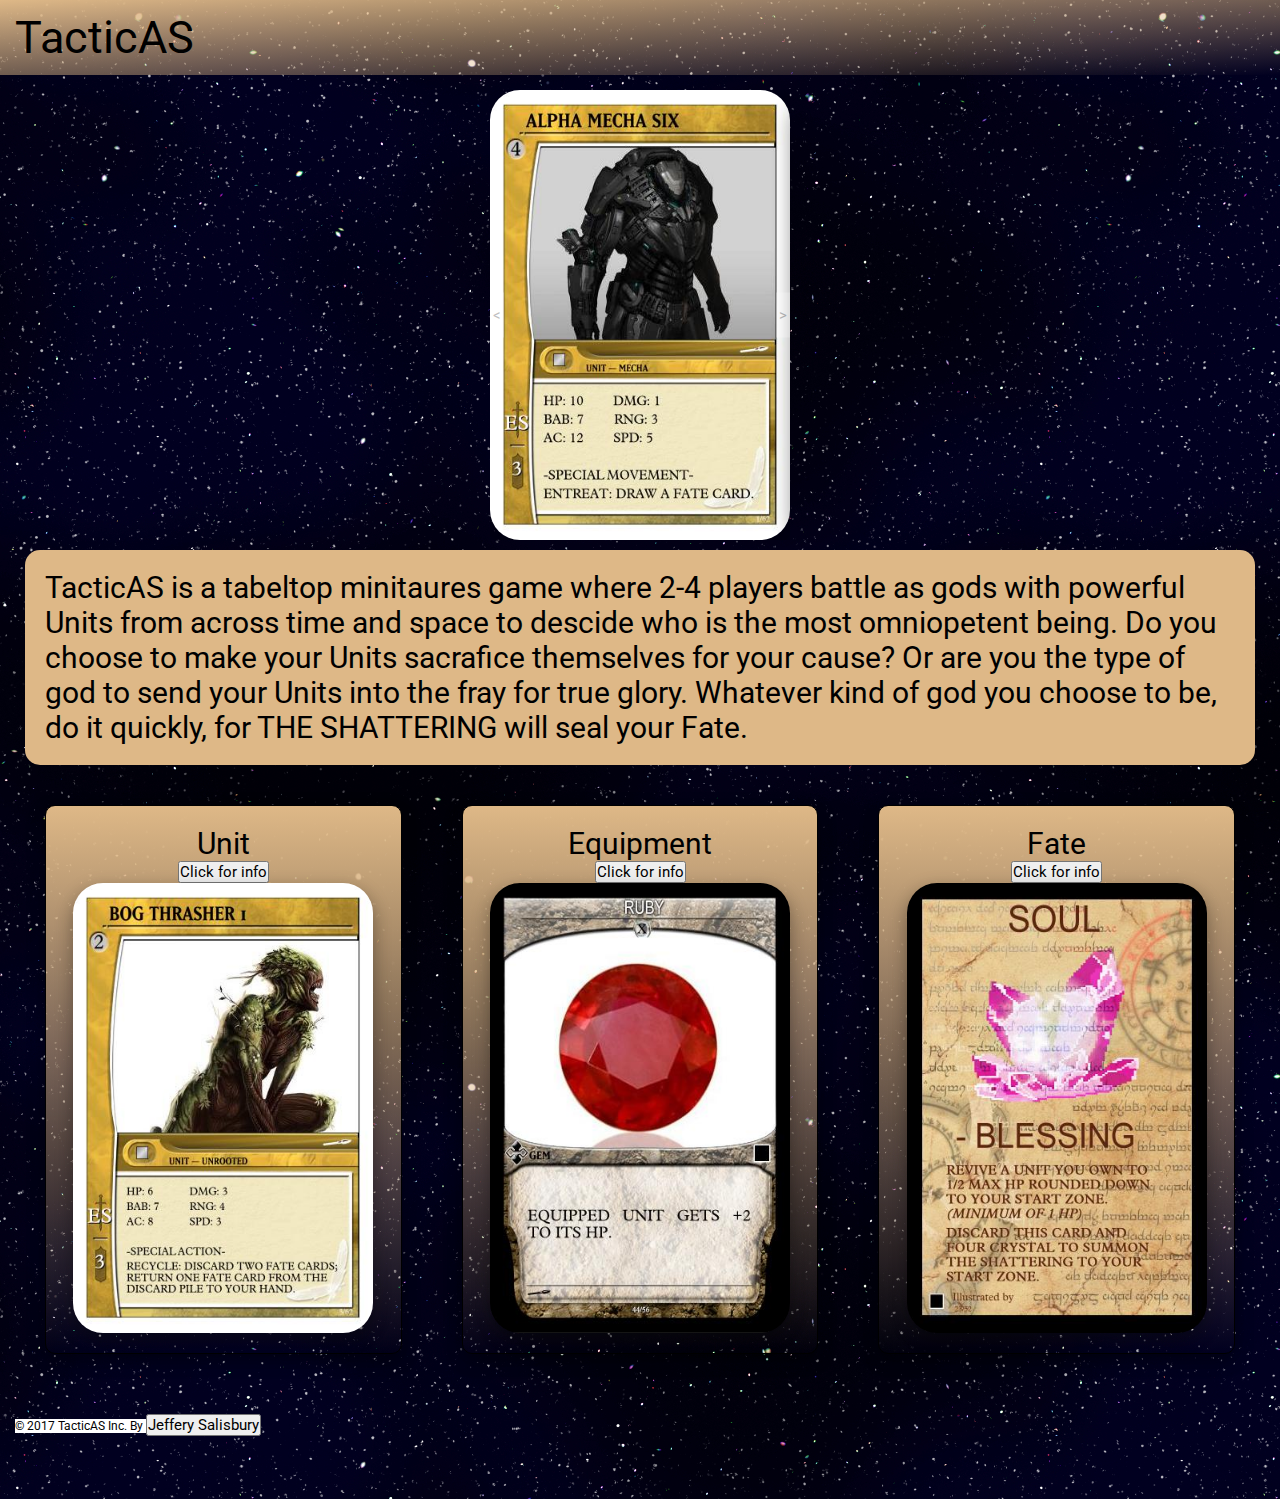
<file: game.html>
<!DOCTYPE html>
<html lang="en">

<head>
  <meta charset="UTF-8">
  <meta name="viewport" content="width=device-width, initial-scale=1.0">
  <meta http-equiv="X-UA-Compatible" content="ie=edge">
  <title>TacticAS</title>

  <link rel="stylesheet" href="./css/game_layout.css">
  <link rel="stylesheet" href="./css/game_style.css">
</head>

<body>

  <div class="container">
    <header>
      <h1>TacticAS</h1>
    </header>
    <main>
      <div class="carousel">
        <div class="inner">
          <img class="card__pic" src="images\TAS\ALPHA MECHA SIX.jpg"></img>
          <img class="card__pic" src="images\TAS\ANALYZE.jpg"></img>
          <img class="card__pic" src="images\TAS\ARACHNOMANCER.jpg"></img>
          <img class="card__pic" src="images\TAS\BOG THRASHER 1.jpg"></img>
          <img class="card__pic" src="images\TAS\BOUNTY HUNTER.jpg"></img>
          <img class="card__pic" src="images\TAS\BREAK.jpg"></img>
          <img class="card__pic" src="images\TAS\CENTURION MECHA.jpg"></img>
          <img class="card__pic" src="images\TAS\CONTROL.jpg"></img>
          <img class="card__pic" src="images\TAS\CRAWLER 1.jpg"></img>
          <img class="card__pic" src="images\TAS\CRITICAL.jpg"></img>
          <img class="card__pic" src="images\TAS\CRYSTAL.jpg"></img>
          <img class="card__pic" src="images\TAS\DIAMOND.jpg"></img>
          <img class="card__pic" src="images\TAS\DOPPELGANGER.jpg"></img>
          <img class="card__pic" src="images\TAS\DUST TO DUST.jpg"></img>
          <img class="card__pic" src="images\TAS\EMERALD.jpg"></img>
          <img class="card__pic" src="images\TAS\EMPOWER.jpg"></img>
          <img class="card__pic" src="images\TAS\FATE TO FORTUNE.jpg"></img>
          <img class="card__pic" src="images\TAS\FULLY EQUIPPED.jpg"></img>
          <img class="card__pic" src="images\TAS\FURARACHIN.jpg"></img>
          <img class="card__pic" src="images\TAS\GABLAKKO 1.jpg"></img>
          <img class="card__pic" src="images\TAS\HEALING TOUCH.jpg"></img>
          <img class="card__pic" src="images\TAS\HOUND DRIVER.jpg"></img>
          <img class="card__pic" src="images\TAS\JETPACK BLUE.jpg"></img>
          <img class="card__pic" src="images\TAS\LIFE.jpg"></img>
          <img class="card__pic" src="images\TAS\LONG SHOT.jpg"></img>
          <img class="card__pic" src="images\TAS\MARTYR.jpg"></img>
          <img class="card__pic" src="images\TAS\MUMMY LORD.jpg"></img>
          <img class="card__pic" src="images\TAS\OUTBURST.jpg"></img>
          <img class="card__pic" src="images\TAS\PACK MENTALITY.jpg"></img>
          <img class="card__pic" src="images\TAS\HOUND 1.jpg"></img>
          <img class="card__pic" src="images\TAS\QUAKE.jpg"></img>
          <img class="card__pic" src="images\TAS\RECYCLE.jpg"></img>
          <img class="card__pic" src="images\TAS\SANCTUARY .jpg"></img>
          <img class="card__pic" src="images\TAS\SAPPHIRE.jpg"></img>
          <img class="card__pic" src="images\TAS\SEANCE.jpg"></img>
          <img class="card__pic" src="images\TAS\SHIELD.jpg"></img>
          <img class="card__pic" src="images\TAS\SLAYER.jpg"></img>
          <img class="card__pic" src="images\TAS\SOULGUARD 1.jpg"></img>
          <img class="card__pic" src="images\TAS\SPECTRA.jpg"></img>
          <img class="card__pic" src="images\TAS\SPIDER BEAST 1.jpg"></img>
          <img class="card__pic" src="images\TAS\no-name.1.jpg"></img>
        </div>
        <div class="prev"></div>
        <div class="next"></div>
      </div>
      <p class="intro">TacticAS is a tabeltop minitaures game where 2-4 players battle as gods with powerful Units from across time and space to descide who is the most omniopetent being. Do you choose to make your Units sacrafice themselves for your cause? Or are you
        the type of god to send your Units into the fray for true glory. Whatever kind of god you choose to be, do it quickly, for THE SHATTERING will seal your Fate.</p>
      <div class="cards">
        <article class="card">
          <h2>Unit</h2>
          <button class="info__click">Click for info</button>
          <p class="info">A player may make a team of units with a total value of 10pts. In the upper left corner of each unit is its point value. When a team is created, each player moves their units around the board attacking other units or trying to Sacrafice 4HP
            of a units HP into the 4 different offering altars around the board. Once a player has succeeded in Sacraficing to all altars or a player has killed all enemy units that player wins.</p>
          <img class="card__pic" src="images\TAS\BOG THRASHER 1.jpg"></img>
        </article>
        <article class="card">
          <h2>Equipment</h2>
          <button class="info__click">Click for info</button>
          <p class="info">Each unit has a number of Equipment Slots(ES). On the Bog Thrasher, the number of Equipment Slots(ES) is 3. Each piece of equipment takes up a certain number of Equipment Slots. The RUBY equipment takes up 1 Equipment Slot noted by the single
            (X) symble below its name. The RUBY equipment grants its Unit a permanent boost in its max HP by 2. Some equipment grant its Unit a Special Ability or Special Movement. These Equipment allow your Units to become custamized to your play style
            and the direction you want to take to win the game.</p>
          <img class="card__pic" src="images\TAS\RUBY.jpg"></img>
        </article>
        <article class="card">
          <h2>Fate</h2>
          <button class="info__click">Click for info</button>
          <p class="info">At the start of the game, each player draws 5 Fate cards from the shared Fate Deck. There are three types of Fate Cards, Numbered Cards, Crystal Cards, And Blessings. Numbered Cards are used when making an attack or defending against an attack
            in a Fate Duel. The number is added to the BAB of an attacking Unit or the DEF of a defending unit. A Crystal Card does nothing for most players. Some Units do take advantage of them. If you have four Crystal Cards and the SOUL Blessing though,
            you can awake The SHATTERING Unit, the strongest Unit in TacticAS(He usually wins you the game). Blessings are special powers that you can use once per turn and they can tilt the game in your favor. Some allow units to make multiple attacks,
            others can even move all units on the board and the SOUL Blessing can even bring your Units back from the dead.</p>
          <img class="card__pic" src="images\TAS\SOUL.jpg"></img>
        </article>
      </div>
    </main>
    <footer>
      <small>© 2017 TacticAS Inc. By  <a href="index.html" target="_blank"><button>Jeffery Salisbury</button></a> </small>
    </footer>
  </div>
  <script src="./js/game.js"></script>
</body>

</html>
</file>
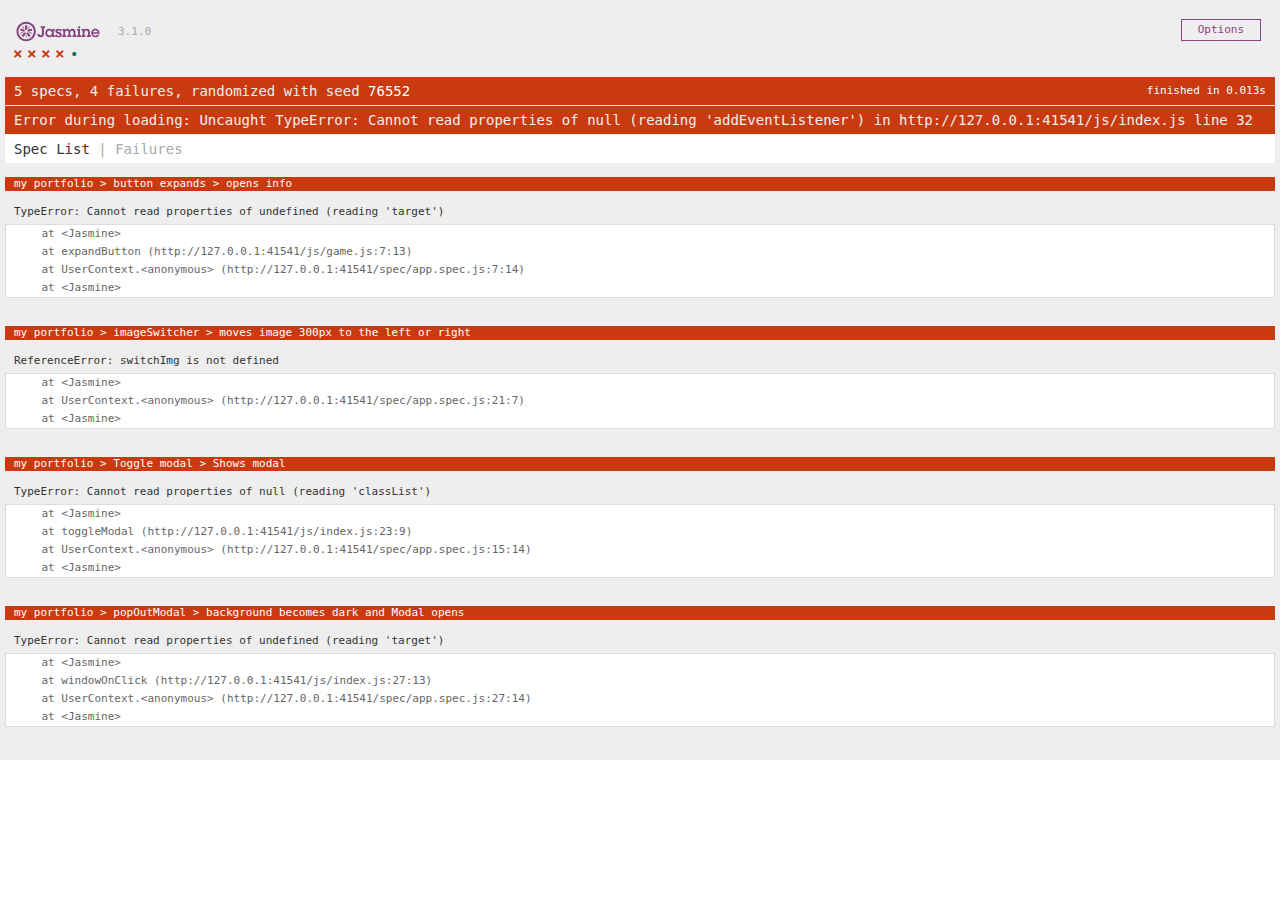
<file: SpecRunner.html>
<!DOCTYPE html>
<html>

<head>
  <meta charset="utf-8">
  <title>Jasmine Spec Runner v3.1.0</title>

  <link rel="shortcut icon" type="image/png" href="lib/jasmine-3.1.0/jasmine_favicon.png">
  <link rel="stylesheet" href="lib/jasmine-3.1.0/jasmine.css">

  <script src="lib/jasmine-3.1.0/jasmine.js"></script>
  <script src="lib/jasmine-3.1.0/jasmine-html.js"></script>
  <script src="lib/jasmine-3.1.0/boot.js"></script>

  <!-- include source files here... -->
  <script src="js/game.js"></script>
  <script src="js/index.js"></script>

  <!-- include spec files here... -->
  <script src="spec/app.spec.js"></script>

</head>

<body>
</body>

</html>
</file>
<file: css/game_layout.css>
* {
  box-sizing: border-box;
  margin: 0;
  padding: 0;
}

body {
  background-image: url('../images/space.jpg');
}

footer, header, main {
  padding: 15px;
}

.intro {
  margin: 10px;
  padding: 20px;
}

footer {
  grid-column: 1 / -1;
}

header {
  grid-column: 1 / -1;
  background: linear-gradient(to top left, rgba(0, 0, 0, 0), burlywood);
}

.card {
  margin: 10px;
  padding: 20px;
}

.card p {
  padding: 5px;
}

.container {
  display: grid;
  grid-template-rows: 75px auto 100px;
  min-height: 100vh;
}

header {
  display: flex;
  justify-content: flex-start;
  align-items: center;
}

.cards {
  display: flex;
}

.card {
  display: flex;
  flex-basis: 0;
  flex-grow: 1;
  margin: 2rem;
  flex-direction: column;
  justify-content: space-around;
  align-items: center;
}

.carousel {
  left: 50%;
  transform: translateX(-50%);
  position: relative;
  width: 300px;
  height: 450px;
  overflow: hidden;
}

.next::after {
  content: '>';
  position: absolute;
  top: 50%;
  right: 0;
  background-color: white;
  font-size: 15px;
  transform: translateY(-50%);
  line-height: 3rem;
  box-sizing: border-box;
  padding: 0 0.2rem;
  cursor: pointer;
  opacity: 0.25;
}

.prev::after {
  content: '<';
  position: absolute;
  top: 50%;
  left: 0;
  background-color: white;
  font-size: 15px;
  transform: translateY(-50%);
  line-height: 3rem;
  box-sizing: border-box;
  padding: 0 0.2rem;
  cursor: pointer;
  opacity: 0.25;
}

.next:hover::after, .prev:hover::after {
  opacity: 1;
}

.inner {
  display: flex;
  position: absolute;
  left: 0;
  transition: left 0.25s ease-out;
}
</file>
<file: css/game_style.css>
@import url('https://fonts.googleapis.com/css?family=Roboto:400,700');
* {
  font: 400 15px 'Roboto';
}

h1 {
  font-size: 3rem;
}

small {
  font-size: .8rem;
  background-color: white;
}

.card {
  background: linear-gradient(to top, rgba(0, 0, 0, 0), burlywood);
  border-radius: 10px;
  border: 1px solid black;
  box-shadow: 0 8px 16px 0 rgba(0, 0, 0, 0.2), 0 6px 20px 0 rgba(0, 0, 0, 0.19);
}

.card a {
  font-weight: 700;
}

.card h2 {
  font-size: 2rem;
}

.card__pic {
  width: 300px;
  height: 450px;
  border-radius: 2rem;
  box-shadow: 0 8px 16px 0 rgba(0, 0, 0, 0.2), 0 6px 20px 0 rgba(0, 0, 0, 0.19);
}

.intro {
  font-size: 2rem;
  background: burlywood;
  border-radius: 1rem;
}

p {
  margin: auto;
}

.info {
  display: none;
}
</file>
<file: lib/jasmine-3.1.0/jasmine.css>
body { overflow-y: scroll; }

.jasmine_html-reporter { background-color: #eee; padding: 5px; margin: -8px; font-size: 11px; font-family: Monaco, "Lucida Console", monospace; line-height: 14px; color: #333; }
.jasmine_html-reporter a { text-decoration: none; }
.jasmine_html-reporter a:hover { text-decoration: underline; }
.jasmine_html-reporter p, .jasmine_html-reporter h1, .jasmine_html-reporter h2, .jasmine_html-reporter h3, .jasmine_html-reporter h4, .jasmine_html-reporter h5, .jasmine_html-reporter h6 { margin: 0; line-height: 14px; }
.jasmine_html-reporter .jasmine-banner, .jasmine_html-reporter .jasmine-symbol-summary, .jasmine_html-reporter .jasmine-summary, .jasmine_html-reporter .jasmine-result-message, .jasmine_html-reporter .jasmine-spec .jasmine-description, .jasmine_html-reporter .jasmine-spec-detail .jasmine-description, .jasmine_html-reporter .jasmine-alert .jasmine-bar, .jasmine_html-reporter .jasmine-stack-trace { padding-left: 9px; padding-right: 9px; }
.jasmine_html-reporter .jasmine-banner { position: relative; }
.jasmine_html-reporter .jasmine-banner .jasmine-title { background: url('[data-uri]') no-repeat; background: url('[data-uri]') no-repeat, none; -moz-background-size: 100%; -o-background-size: 100%; -webkit-background-size: 100%; background-size: 100%; display: block; float: left; width: 90px; height: 25px; }
.jasmine_html-reporter .jasmine-banner .jasmine-version { margin-left: 14px; position: relative; top: 6px; }
.jasmine_html-reporter #jasmine_content { position: fixed; right: 100%; }
.jasmine_html-reporter .jasmine-version { color: #aaa; }
.jasmine_html-reporter .jasmine-banner { margin-top: 14px; }
.jasmine_html-reporter .jasmine-duration { color: #fff; float: right; line-height: 28px; padding-right: 9px; }
.jasmine_html-reporter .jasmine-symbol-summary { overflow: hidden; *zoom: 1; margin: 14px 0; }
.jasmine_html-reporter .jasmine-symbol-summary li { display: inline-block; height: 10px; width: 14px; font-size: 16px; }
.jasmine_html-reporter .jasmine-symbol-summary li.jasmine-passed { font-size: 14px; }
.jasmine_html-reporter .jasmine-symbol-summary li.jasmine-passed:before { color: #007069; content: "\02022"; }
.jasmine_html-reporter .jasmine-symbol-summary li.jasmine-failed { line-height: 9px; }
.jasmine_html-reporter .jasmine-symbol-summary li.jasmine-failed:before { color: #ca3a11; content: "\d7"; font-weight: bold; margin-left: -1px; }
.jasmine_html-reporter .jasmine-symbol-summary li.jasmine-excluded { font-size: 14px; }
.jasmine_html-reporter .jasmine-symbol-summary li.jasmine-excluded:before { color: #bababa; content: "\02022"; }
.jasmine_html-reporter .jasmine-symbol-summary li.jasmine-pending { line-height: 17px; }
.jasmine_html-reporter .jasmine-symbol-summary li.jasmine-pending:before { color: #ba9d37; content: "*"; }
.jasmine_html-reporter .jasmine-symbol-summary li.jasmine-empty { font-size: 14px; }
.jasmine_html-reporter .jasmine-symbol-summary li.jasmine-empty:before { color: #ba9d37; content: "\02022"; }
.jasmine_html-reporter .jasmine-run-options { float: right; margin-right: 5px; border: 1px solid #8a4182; color: #8a4182; position: relative; line-height: 20px; }
.jasmine_html-reporter .jasmine-run-options .jasmine-trigger { cursor: pointer; padding: 8px 16px; }
.jasmine_html-reporter .jasmine-run-options .jasmine-payload { position: absolute; display: none; right: -1px; border: 1px solid #8a4182; background-color: #eee; white-space: nowrap; padding: 4px 8px; }
.jasmine_html-reporter .jasmine-run-options .jasmine-payload.jasmine-open { display: block; }
.jasmine_html-reporter .jasmine-bar { line-height: 28px; font-size: 14px; display: block; color: #eee; }
.jasmine_html-reporter .jasmine-bar.jasmine-failed, .jasmine_html-reporter .jasmine-bar.jasmine-errored { background-color: #ca3a11; border-bottom: 1px solid #eee; }
.jasmine_html-reporter .jasmine-bar.jasmine-passed { background-color: #007069; }
.jasmine_html-reporter .jasmine-bar.jasmine-incomplete { background-color: #bababa; }
.jasmine_html-reporter .jasmine-bar.jasmine-skipped { background-color: #bababa; }
.jasmine_html-reporter .jasmine-bar.jasmine-warning { background-color: #ba9d37; color: #333; }
.jasmine_html-reporter .jasmine-bar.jasmine-menu { background-color: #fff; color: #aaa; }
.jasmine_html-reporter .jasmine-bar.jasmine-menu a { color: #333; }
.jasmine_html-reporter .jasmine-bar a { color: white; }
.jasmine_html-reporter.jasmine-spec-list .jasmine-bar.jasmine-menu.jasmine-failure-list, .jasmine_html-reporter.jasmine-spec-list .jasmine-results .jasmine-failures { display: none; }
.jasmine_html-reporter.jasmine-failure-list .jasmine-bar.jasmine-menu.jasmine-spec-list, .jasmine_html-reporter.jasmine-failure-list .jasmine-summary { display: none; }
.jasmine_html-reporter .jasmine-results { margin-top: 14px; }
.jasmine_html-reporter .jasmine-summary { margin-top: 14px; }
.jasmine_html-reporter .jasmine-summary ul { list-style-type: none; margin-left: 14px; padding-top: 0; padding-left: 0; }
.jasmine_html-reporter .jasmine-summary ul.jasmine-suite { margin-top: 7px; margin-bottom: 7px; }
.jasmine_html-reporter .jasmine-summary li.jasmine-passed a { color: #007069; }
.jasmine_html-reporter .jasmine-summary li.jasmine-failed a { color: #ca3a11; }
.jasmine_html-reporter .jasmine-summary li.jasmine-empty a { color: #ba9d37; }
.jasmine_html-reporter .jasmine-summary li.jasmine-pending a { color: #ba9d37; }
.jasmine_html-reporter .jasmine-summary li.jasmine-excluded a { color: #bababa; }
.jasmine_html-reporter .jasmine-description + .jasmine-suite { margin-top: 0; }
.jasmine_html-reporter .jasmine-suite { margin-top: 14px; }
.jasmine_html-reporter .jasmine-suite a { color: #333; }
.jasmine_html-reporter .jasmine-failures .jasmine-spec-detail { margin-bottom: 28px; }
.jasmine_html-reporter .jasmine-failures .jasmine-spec-detail .jasmine-description { background-color: #ca3a11; color: white; }
.jasmine_html-reporter .jasmine-failures .jasmine-spec-detail .jasmine-description a { color: white; }
.jasmine_html-reporter .jasmine-result-message { padding-top: 14px; color: #333; white-space: pre; }
.jasmine_html-reporter .jasmine-result-message span.jasmine-result { display: block; }
.jasmine_html-reporter .jasmine-stack-trace { margin: 5px 0 0 0; max-height: 224px; overflow: auto; line-height: 18px; color: #666; border: 1px solid #ddd; background: white; white-space: pre; }
</file>
